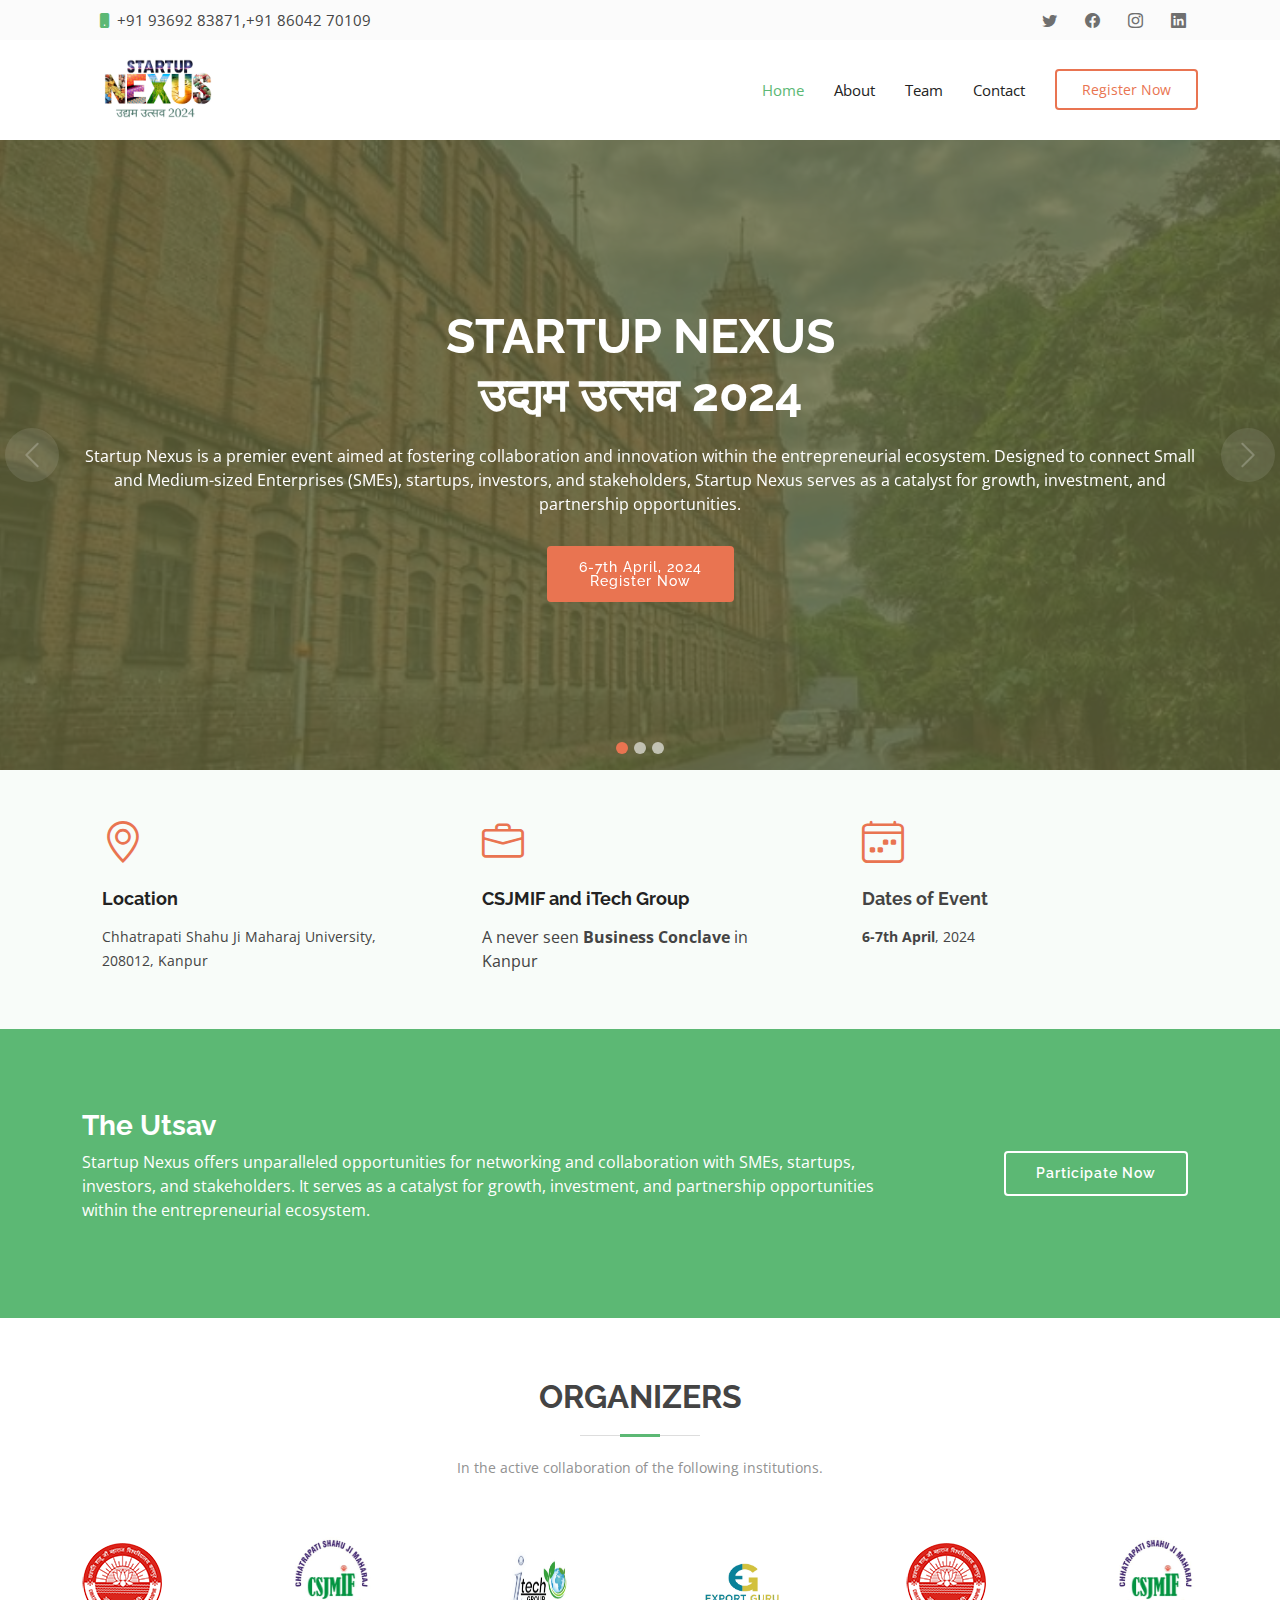
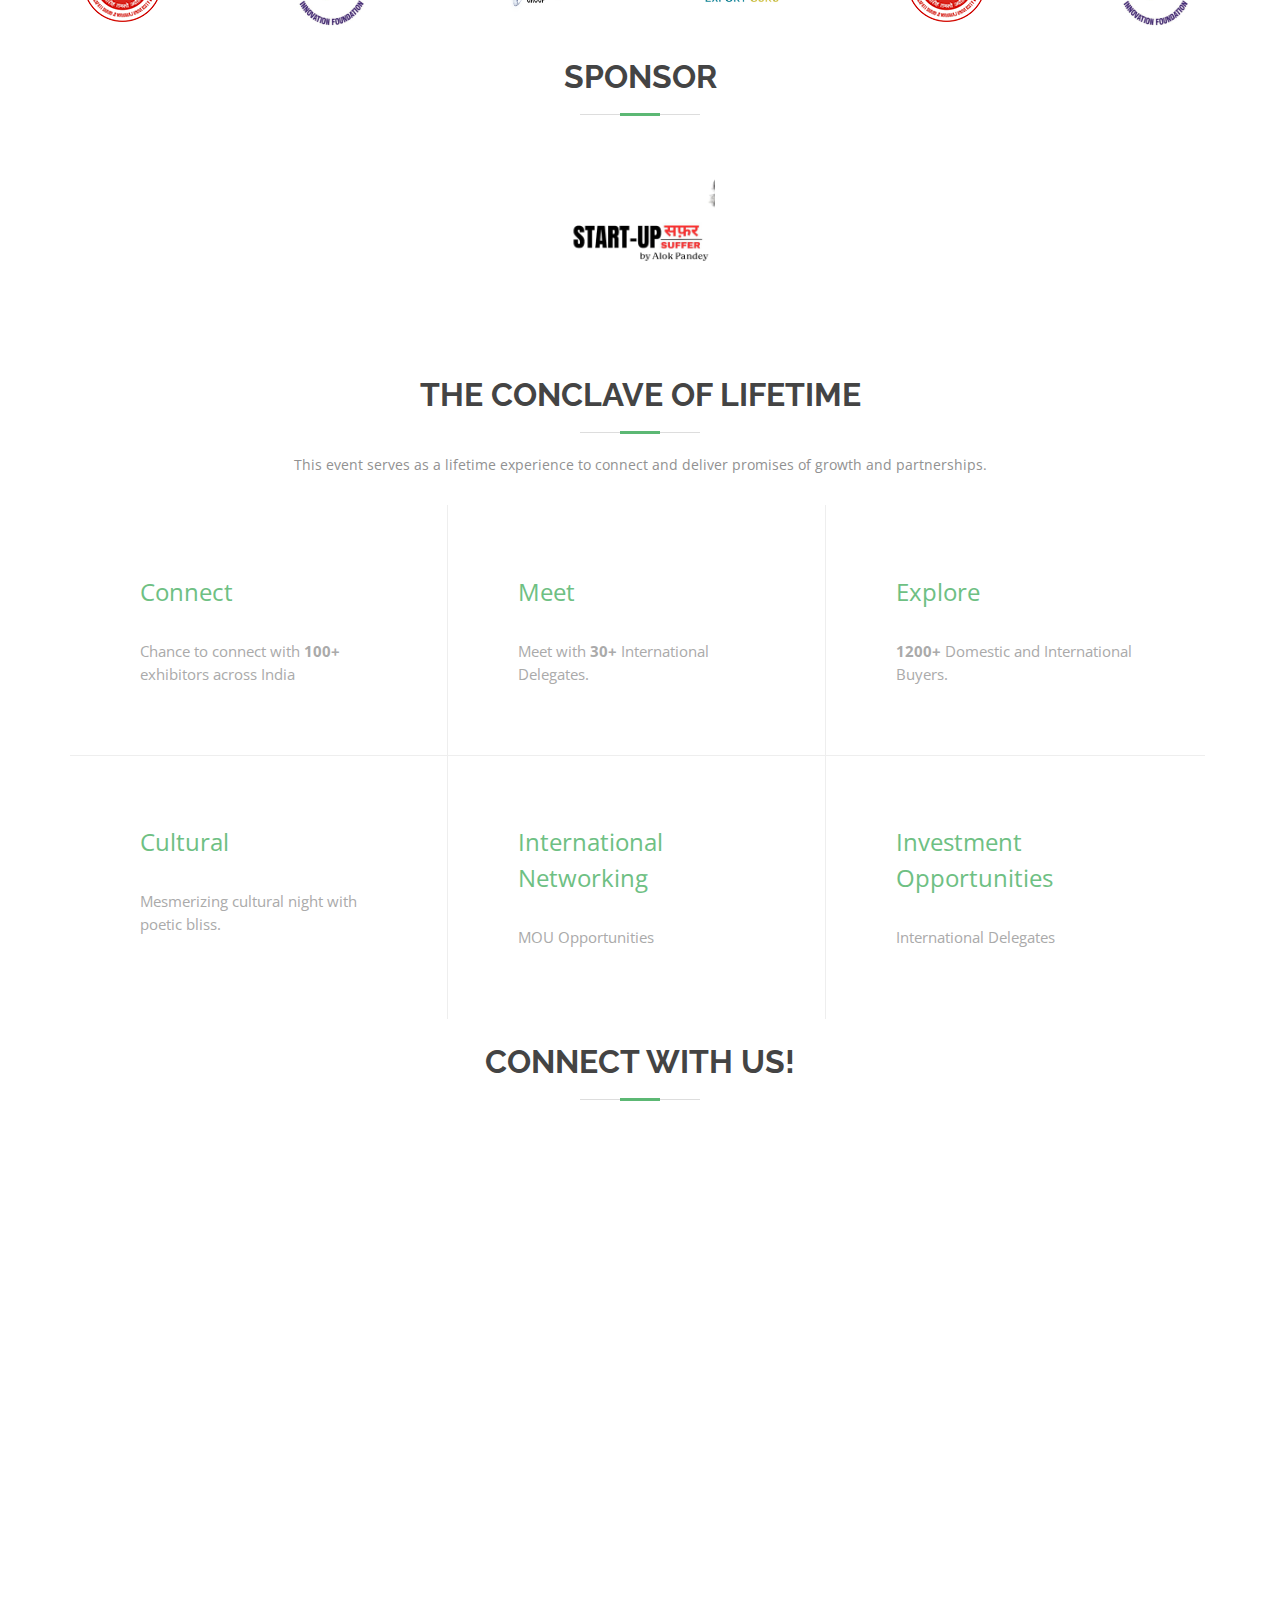
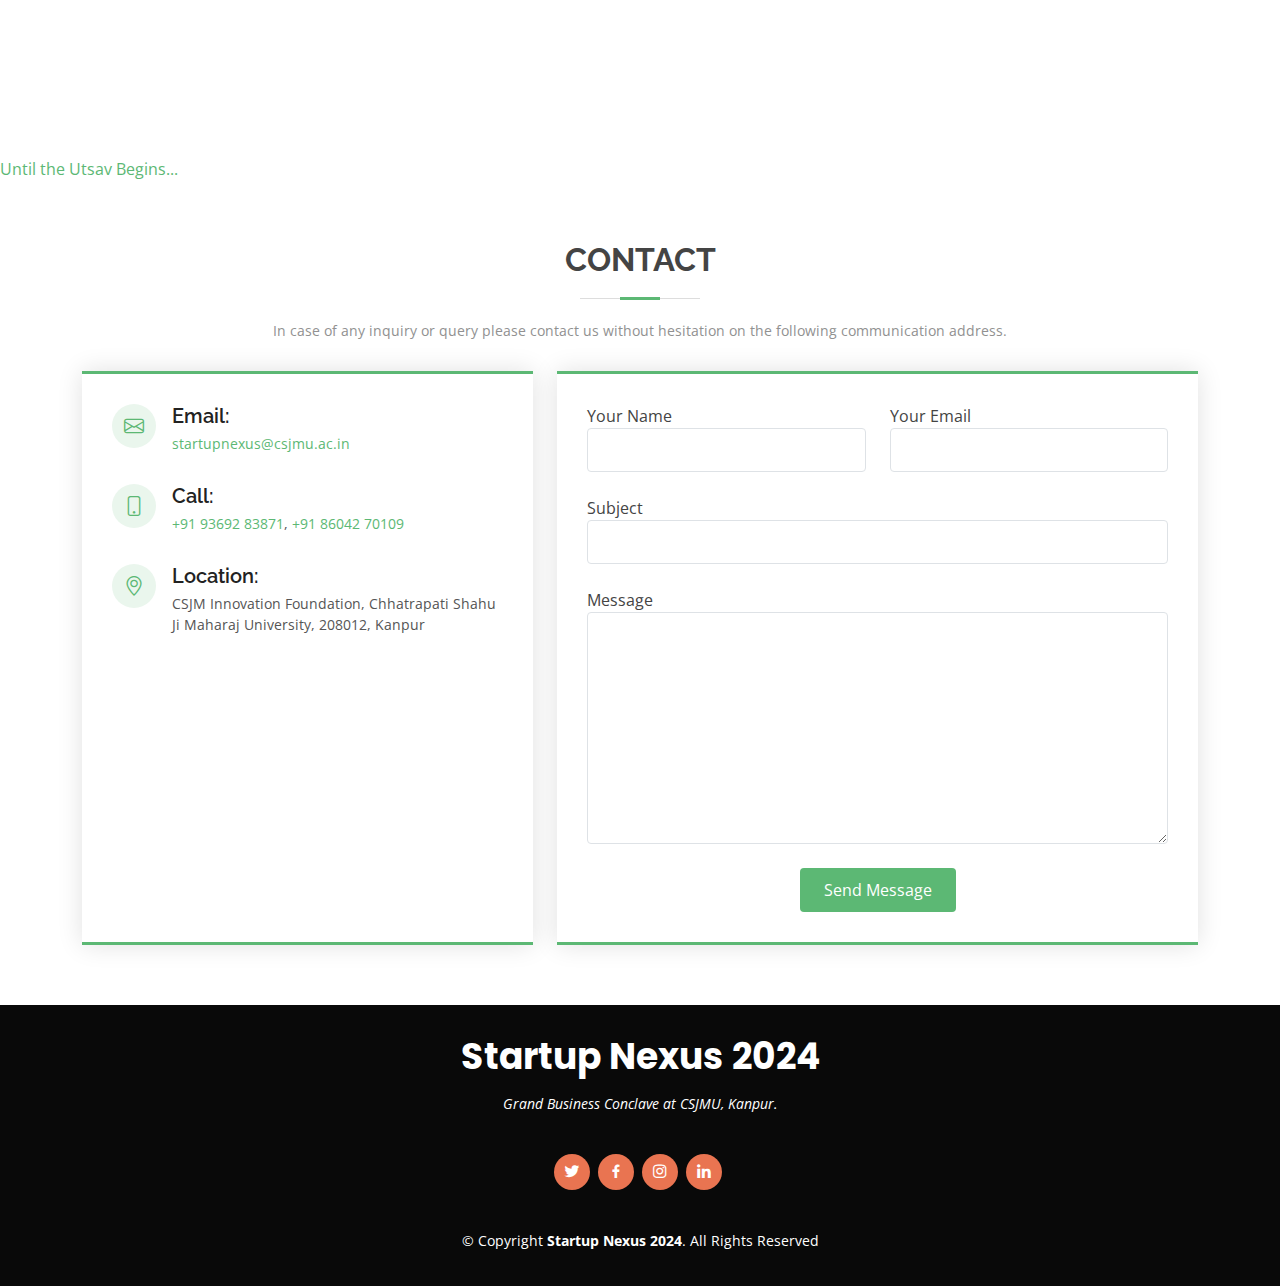
<file: index.html>
<!DOCTYPE html>
<html lang="en">

<head>
  <meta charset="utf-8">
  <meta content="width=device-width, initial-scale=1.0" name="viewport">

  <title>Startup Nexus 2024</title>
  <meta content="" name="description">
  <meta content="" name="keywords">

  <!-- Favicons -->
  <link href="assets/img/favicon.png" rel="icon">
  <link href="assets/img/favicon.png" rel="apple-touch-icon">

  <!-- Google Fonts -->
  <link href="https://fonts.googleapis.com/css?family=Open+Sans:300,300i,400,400i,600,600i,700,700i|Raleway:300,300i,400,400i,500,500i,600,600i,700,700i|Poppins:300,300i,400,400i,500,500i,600,600i,700,700i" rel="stylesheet">

  <!-- Vendor CSS Files -->
  <link href="assets/vendor/animate.css/animate.min.css" rel="stylesheet">
  <link href="assets/vendor/bootstrap/css/bootstrap.min.css" rel="stylesheet">
  <link href="assets/vendor/bootstrap-icons/bootstrap-icons.css" rel="stylesheet">
  <link href="assets/vendor/boxicons/css/boxicons.min.css" rel="stylesheet">
  <link href="assets/vendor/glightbox/css/glightbox.min.css" rel="stylesheet">
  <link href="assets/vendor/swiper/swiper-bundle.min.css" rel="stylesheet">

  <!-- Template Main CSS File -->
  <link href="assets/css/style.css" rel="stylesheet">


</head>

<body>

  <!-- ======= Top Bar ======= -->
  <section id="topbar" class="d-flex align-items-center">
    <div class="container d-flex justify-content-center justify-content-md-between">
      <div class="contact-info d-flex align-items-center">
        <!-- <i class="bi bi-envelope-fill"></i><a href="mailto:startupnexus@csjmu.ac.in"> startupnexus@csjmu.ac.in </a>  -->
        <i class="bi bi-phone-fill phone-icon"></i> <a href="tel:+919369283871">+91 93692 83871</a>, <a href="tel:+918604270109">+91 86042 70109</a>
      </div>
      <div class="social-links d-none d-md-block">
        <a href="https://x.com/startup_nexus?t=p5UejW5QmbY_YWJCV5oHmw&s=09" class="twitter" target="_blank"><i class="bi bi-twitter"></i></a>
        <a href="#" class="facebook"><i class="bi bi-facebook"></i></a>
        <a href="https://www.instagram.com/startup_nexus?igsh=eXB6d2F6cXo5ZW1u" class="instagram" target="_blank"><i class="bi bi-instagram"></i></a>
        <a href="https://www.linkedin.com/in/startup-nexus-2497562b7?utm_source=share&utm_campaign=share_via&utm_content=profile&utm_medium=android_app" class="linkedin" target="_blank"><i class="bi bi-linkedin"></i></i></a>
      </div>
    </div>
  </section>

  <!-- ======= Header ======= -->
  <header id="header" class="d-flex align-items-center">
    <div class="container d-flex align-items-center">

       <a href="index.html" class="logo me-auto"><img src="assets/img/logonexus.jpeg" alt="" class="img-fluid"></a>

      <nav id="navbar" class="navbar">
        <ul>
          <li><a class="nav-link scrollto active" href="#hero">Home</a></li>
          <li><a class="nav-link scrollto" href="#cta">About</a></li>
          <!-- <li><a class="nav-link scrollto" href="#services">Services</a></li> -->
          <!-- <li><a class="nav-link scrollto " href="#portfolio">Portfolio</a></li> -->
          <li><a class="nav-link scrollto" href="team.html">Team</a></li>
         
          <li><a class="nav-link scrollto" href="#contact">Contact</a></li>
          <!-- <li><a href="https://www.instagram.com/startup_nexus?igsh=eXB6d2F6cXo5ZW1u" class="instagram" target="_blank" style="border-radius: 1px;
  border: 2px solid rgb(233, 116, 81);"><i class="bi bi-instagram"></i></a></li> -->
          <li><a class="getstarted scrollto" href="https://forms.gle/5ztN2ZW2z9mqe8BW7" target="_blank">Register Now</a></li>
        </ul>
        <i class="bi bi-list mobile-nav-toggle"></i>
      </nav>

    </div>
  </header><!-- End Header -->

  <!-- ======= Hero Section ======= -->
  <section id="hero">
    <div id="heroCarousel" data-bs-interval="5000" class="carousel slide carousel-fade" data-bs-ride="carousel">

      <ol class="carousel-indicators" id="hero-carousel-indicators"></ol>

      <div class="carousel-inner" role="listbox">

        <!-- Slide 1 -->
        <div class="carousel-item active" style="background-image: url(assets/img/lalmili.jpeg)">
          <div class="carousel-container">
            <div class="container">
              <h2 class="animate__animated animate__fadeInDown">STARTUP NEXUS <br> उद्यम उत्सव <span>2024</span> </h2> 
              <p class="animate__animated animate__fadeInUp">Startup Nexus is a premier event aimed at fostering collaboration and innovation within the entrepreneurial ecosystem. Designed to connect Small and Medium-sized Enterprises (SMEs), startups, investors, and stakeholders, Startup Nexus serves as a catalyst for growth, investment, and partnership opportunities. </p>
              <!-- <p class="animate__animated animate__fadeInUp">Venue is CSJMU, University.</p> -->
              <a href="https://forms.gle/5ztN2ZW2z9mqe8BW7" target="_blank" class="btn-get-started animate__animated animate__fadeInUp scrollto">6-7th April, 2024 <br> Register Now</a>
            </div>
          </div>
        </div>

        

        <!-- Slide 3 -->
        <div class="carousel-item" style="background-image: url(assets/img/jktemple.jpeg)">
          <div class="carousel-container">
            <div class="container">
              <h2 class="animate__animated animate__fadeInDown">A Grand Business Conclave</h2>
              <p class="animate__animated animate__fadeInUp">For Enterpreneurs and Founders, for Small and Medium-sized Enterpries (SMEs), for Startup Enthusiasts, for Investors and Venture Capitalists, for Industry Professionals and Thought Leaders, for Government Representatives and Policy Makers, for Service Provides and Solutions Partners. A nexus of such individuals and groups on 6-7th April at CSJMU, Kanpur.</p>
              <a href="https://forms.gle/5ztN2ZW2z9mqe8BW7" class="btn-get-started animate__animated animate__fadeInUp scrollto" target="_blank">Register Now</a>
            </div>
          </div>
        </div>
        <!-- Slide 2 -->
        <div class="carousel-item" style="background-image: url(assets/img/csjmu.jpeg)">
          <div class="carousel-container">
            <div class="container">
              <h2 class="animate__animated animate__fadeInDown">First Time Ever in Kanpur</h2>
              <p class="animate__animated animate__fadeInUp">
Nestled on the banks of the sacred Ganges River, Kanpur, in Uttar Pradesh, India, serves as a vibrant junction of commerce and culture. Recognized for its industrial prowess, notably in textiles and leather, the city pulsates with economic vitality. Chhatrapati Shahu Ji Maharaj University (CSJMU), Kanpur stands as a beacon of higher education, academic excellence and innovation. The university has been recently accredited by NAAC A++ grade. The event shall enjoy the campus of CSJMU.</p>
              <a href="https://csjmu.ac.in/" class="btn-get-started animate__animated animate__fadeInUp scrollto" target="_blank">CSJMU, Kanpur</a>
            </div>
          </div>
        </div>
      </div>

      <a class="carousel-control-prev" href="#heroCarousel" role="button" data-bs-slide="prev">
        <span class="carousel-control-prev-icon bi bi-chevron-left" aria-hidden="true"></span>
      </a>

      <a class="carousel-control-next" href="#heroCarousel" role="button" data-bs-slide="next">
        <span class="carousel-control-next-icon bi bi-chevron-right" aria-hidden="true"></span>
      </a>

    </div>
  </section><!-- End Hero -->

  <main id="main">

    <!-- ======= Featured Services Section ======= -->
    <section id="featured-services" class="featured-services section-bg">
      <div class="container">

        <div class="row no-gutters">
          
          <div class="col-lg-4 col-md-6">
            <div class="icon-box">
              <div class="icon"><i class="bi bi-geo-alt"></i></div>
              <h4 class="title"><a href="https://maps.app.goo.gl/B6hzTFU5SqBmRxLS6">Location</a></h4>
              <p class="description">Chhatrapati Shahu Ji Maharaj University, 208012, Kanpur</p>
            </div>
          </div>
          <div class="col-lg-4 col-md-6">
            <div class="icon-box">
              <div class="icon"><i class="bi bi-briefcase"></i></div>
              <h4 class="title"><a href="">CSJMIF and iTech Group</a></h4>
             A never seen <b> Business Conclave</b> in Kanpur</p>
            </div>
          </div>
          <div class="col-lg-4 col-md-6">
            <div class="icon-box">
              <div class="icon"><i class="bi bi-calendar4-week"></i></div>
              <h4 class="title">Dates of Event</h4>
              <p class="description"><b>6-7th April</b>, 2024</p>
            </div>
          </div>
        </div>

      </div>
    </section>

   
    <section id="cta" class="cta">
      <div class="container">

        <div class="row">
          <div class="col-lg-9 text-center text-lg-start">
            <h3>The Utsav</h3>
            <p> Startup Nexus offers unparalleled opportunities for networking and collaboration with SMEs, startups, investors, and stakeholders. It serves as a catalyst for growth, investment, and partnership opportunities within the entrepreneurial ecosystem.</p>
          </div>
          <div class="col-lg-3 cta-btn-container text-center">
            <a class="cta-btn align-middle" href="https://forms.gle/5ztN2ZW2z9mqe8BW7" target="_blank">Participate Now</a>
          </div>
        </div>

      </div>
    </section>

    <!-- ======= Organizers Section ======= -->
    <section id="clients" class="clients">
      <div class="container">

        <div class="section-title">
          <h2>Organizers</h2>
          <p>In the active collaboration of the following institutions.</p>
        </div>

        <div class="clients-slider swiper">
          <div class="swiper-wrapper align-items-center">
            <div class="swiper-slide"><img src="assets/img/csjmu.png" class="img-fluid" alt=""></div>
<div class="swiper-slide"><img src="assets/img/csjmif.jpeg" style="width:100px;height:100px;" class="img-fluid" alt=""></div>
            <div class="swiper-slide"><img  src="assets/img/itech.jpeg" class="img-fluid" style="width:150px;height:150px;" alt="" ></div>
                        <div class="swiper-slide"><img src="assets/img/grouplogo.jpeg" class="img-fluid" alt=""></div>
             <!--<div class="swiper-slide"><img src="assets/img/clients/client-5.png" class="img-fluid" alt=""></div>
            <div class="swiper-slide"><img src="assets/img/clients/client-6.png" class="img-fluid" alt=""></div>
            <div class="swiper-slide"><img src="assets/img/clients/client-7.png" class="img-fluid" alt=""></div>
            <div class="swiper-slide"><img src="assets/img/clients/client-8.png" class="img-fluid" alt=""></div> -->
          </div>
          <div class="swiper-pagination"></div>
        </div>

        <div class="section-title">
          <h2>Sponsor</h2>
        </div>
        <div class="clients-slider swiper">
          <div class="swiper-wrapper justify-content-center">
            <div><img src="assets/img/safar.jpeg" class="img-fluid" alt="" style="width:150px;height:150px;"></div>
          </div>


         </div>   

      </div>
    </section> <!-- End Our Clients Section-->

     <!-- ======= Why Us Section ======= -->
    <section id="why-us" class="why-us">
      <div class="container " >
         <div class="section-title">
          <h2> The Conclave of Lifetime</h2>
          <p>This event serves as a lifetime experience to connect and deliver promises of growth and partnerships.</p>
        </div>

        <div class="row no-gutters ">

          <div class="col-lg-4 col-md-6 content-item ">
            <span>Connect</span>
            <p>Chance to connect with <b>100+</b> exhibitors across India</p>
          </div>

          <div class="col-lg-4 col-md-6 content-item">
            <span>Meet</span>
            <p>Meet with <b>30+</b> International Delegates.</p>
          </div>

          <div class="col-lg-4 col-md-6 content-item">
            <span>Explore</span>
            <p><b>1200+ </b> Domestic and International Buyers.</p>
          </div>

          <div class="col-lg-4 col-md-6 content-item">
            <span>Cultural</span>
            
            <p>Mesmerizing cultural night with poetic bliss.</p>
          </div>

          <div class="col-lg-4 col-md-6 content-item">
            <span>International Networking</span>
            <p>MOU Opportunities</p>
          </div>

          <div class="col-lg-4 col-md-6 content-item">
            <span>Investment Opportunities</span>
            <p>International Delegates</p>
          </div>

        </div>

      </div>
    </section> <!-- End Why Us Section-->
    <br>
    <div class="container">
         <div class="section-title">
          <h2>Connect with Us!</h2>
          
        </div>

    <iframe src="https://widget.taggbox.com/151655" style="width:100%;height:600px;border:none;"></iframe>

  </div>

    <!-- ======= Portfolio Section ======= -->
    <!-- <section id="portfolio" class="portfolio">
      <div class="container">

        <div class="section-title">
          <h2>Portfolio</h2>
          <p>Magnam dolores commodi suscipit. Necessitatibus eius consequatur ex aliquid fuga eum quidem. Sit sint consectetur velit. Quisquam quos quisquam cupiditate. Et nemo qui impedit suscipit alias ea. Quia fugiat sit in iste officiis commodi quidem hic quas.</p>
        </div>

        <div class="row">
          <div class="col-lg-12 d-flex justify-content-center">
            <ul id="portfolio-flters">
              <li data-filter="*" class="filter-active">All</li>
              <li data-filter=".filter-app">App</li>
              <li data-filter=".filter-card">Card</li>
              <li data-filter=".filter-web">Web</li>
            </ul>
          </div>
        </div>

        <div class="row portfolio-container">

          <div class="col-lg-4 col-md-6 portfolio-item filter-app">
            <div class="portfolio-wrap">
              <img src="assets/img/portfolio/portfolio-1.jpg" class="img-fluid" alt="">
              <div class="portfolio-info">
                <h4>App 1</h4>
                <p>App</p>
                <div class="portfolio-links">
                  <a href="assets/img/portfolio/portfolio-1.jpg" data-gallery="portfolioGallery" class="portfolio-lightbox" title="App 1"><i class="bx bx-plus"></i></a>
                  <a href="portfolio-details.html" title="More Details"><i class="bx bx-link"></i></a>
                </div>
              </div>
            </div>
          </div>

          <div class="col-lg-4 col-md-6 portfolio-item filter-web">
            <div class="portfolio-wrap">
              <img src="assets/img/portfolio/portfolio-2.jpg" class="img-fluid" alt="">
              <div class="portfolio-info">
                <h4>Web 3</h4>
                <p>Web</p>
                <div class="portfolio-links">
                  <a href="assets/img/portfolio/portfolio-2.jpg" data-gallery="portfolioGallery" class="portfolio-lightbox" title="Web 3"><i class="bx bx-plus"></i></a>
                  <a href="portfolio-details.html" title="More Details"><i class="bx bx-link"></i></a>
                </div>
              </div>
            </div>
          </div>

          <div class="col-lg-4 col-md-6 portfolio-item filter-app">
            <div class="portfolio-wrap">
              <img src="assets/img/portfolio/portfolio-3.jpg" class="img-fluid" alt="">
              <div class="portfolio-info">
                <h4>App 2</h4>
                <p>App</p>
                <div class="portfolio-links">
                  <a href="assets/img/portfolio/portfolio-3.jpg" data-gallery="portfolioGallery" class="portfolio-lightbox" title="App 2"><i class="bx bx-plus"></i></a>
                  <a href="portfolio-details.html" title="More Details"><i class="bx bx-link"></i></a>
                </div>
              </div>
            </div>
          </div>

          <div class="col-lg-4 col-md-6 portfolio-item filter-card">
            <div class="portfolio-wrap">
              <img src="assets/img/portfolio/portfolio-4.jpg" class="img-fluid" alt="">
              <div class="portfolio-info">
                <h4>Card 2</h4>
                <p>Card</p>
                <div class="portfolio-links">
                  <a href="assets/img/portfolio/portfolio-4.jpg" data-gallery="portfolioGallery" class="portfolio-lightbox" title="Card 2"><i class="bx bx-plus"></i></a>
                  <a href="portfolio-details.html" title="More Details"><i class="bx bx-link"></i></a>
                </div>
              </div>
            </div>
          </div>

          <div class="col-lg-4 col-md-6 portfolio-item filter-web">
            <div class="portfolio-wrap">
              <img src="assets/img/portfolio/portfolio-5.jpg" class="img-fluid" alt="">
              <div class="portfolio-info">
                <h4>Web 2</h4>
                <p>Web</p>
                <div class="portfolio-links">
                  <a href="assets/img/portfolio/portfolio-5.jpg" data-gallery="portfolioGallery" class="portfolio-lightbox" title="Web 2"><i class="bx bx-plus"></i></a>
                  <a href="portfolio-details.html" title="More Details"><i class="bx bx-link"></i></a>
                </div>
              </div>
            </div>
          </div>

          <div class="col-lg-4 col-md-6 portfolio-item filter-app">
            <div class="portfolio-wrap">
              <img src="assets/img/portfolio/portfolio-6.jpg" class="img-fluid" alt="">
              <div class="portfolio-info">
                <h4>App 3</h4>
                <p>App</p>
                <div class="portfolio-links">
                  <a href="assets/img/portfolio/portfolio-6.jpg" data-gallery="portfolioGallery" class="portfolio-lightbox" title="App 3"><i class="bx bx-plus"></i></a>
                  <a href="portfolio-details.html" title="More Details"><i class="bx bx-link"></i></a>
                </div>
              </div>
            </div>
          </div>

          <div class="col-lg-4 col-md-6 portfolio-item filter-card">
            <div class="portfolio-wrap">
              <img src="assets/img/portfolio/portfolio-7.jpg" class="img-fluid" alt="">
              <div class="portfolio-info">
                <h4>Card 1</h4>
                <p>Card</p>
                <div class="portfolio-links">
                  <a href="assets/img/portfolio/portfolio-7.jpg" data-gallery="portfolioGallery" class="portfolio-lightbox" title="Card 1"><i class="bx bx-plus"></i></a>
                  <a href="portfolio-details.html" title="More Details"><i class="bx bx-link"></i></a>
                </div>
              </div>
            </div>
          </div>

          <div class="col-lg-4 col-md-6 portfolio-item filter-card">
            <div class="portfolio-wrap">
              <img src="assets/img/portfolio/portfolio-8.jpg" class="img-fluid" alt="">
              <div class="portfolio-info">
                <h4>Card 3</h4>
                <p>Card</p>
                <div class="portfolio-links">
                  <a href="assets/img/portfolio/portfolio-8.jpg" data-gallery="portfolioGallery" class="portfolio-lightbox" title="Card 3"><i class="bx bx-plus"></i></a>
                  <a href="portfolio-details.html" title="More Details"><i class="bx bx-link"></i></a>
                </div>
              </div>
            </div>
          </div>

          <div class="col-lg-4 col-md-6 portfolio-item filter-web">
            <div class="portfolio-wrap">
              <img src="assets/img/portfolio/portfolio-9.jpg" class="img-fluid" alt="">
              <div class="portfolio-info">
                <h4>Web 3</h4>
                <p>Web</p>
                <div class="portfolio-links">
                  <a href="assets/img/portfolio/portfolio-9.jpg" data-gallery="portfolioGallery" class="portfolio-lightbox" title="Web 3"><i class="bx bx-plus"></i></a>
                  <a href="portfolio-details.html" title="More Details"><i class="bx bx-link"></i></a>
                </div>
              </div>
            </div>
          </div>

        </div>

      </div>
    </section> --><!-- End Portfolio Section -->

   
    <script src="https://cdn.logwork.com/widget/countdown.js"></script>
<a href="https://logwork.com/countdown-4nfo" class="countdown-timer" data-style="circles" data-timezone="Asia/Kolkata" data-date="2024-04-06 11:00">Until the Utsav Begins...</a>
    <!-- ======= Contact Section ======= -->
    <section id="contact" class="contact">
      <div class="container">

        <div class="section-title">
          <h2>Contact</h2>
          <p>In case of any inquiry or query please contact us without hesitation on the following communication address.</p>
        </div>

        <div class="row">

          <div class="col-lg-5 d-flex align-items-stretch">
            <div class="info">
             

              <div class="email">
                <i class="bi bi-envelope"></i>
                <h4>Email:</h4>
                <p> <a href="mailto:startupnexus@csjmu.ac.in"> startupnexus@csjmu.ac.in </a> </p>
              </div>

              <div class="phone">
                <i class="bi bi-phone"></i>
                <h4>Call:</h4>
                <p><a href="tel:+919369283871">+91 93692 83871</a>, <a href="tel:+918604270109">+91 86042 70109</a></p>
              </div>
               <div class="address">
                <i class="bi bi-geo-alt"></i>
                <h4>Location:</h4>
                <p>CSJM Innovation Foundation, Chhatrapati Shahu Ji Maharaj University, 208012, Kanpur</p>
              </div>
             
            </div>

          </div>

          <div class="col-lg-7 mt-5 mt-lg-0 d-flex align-items-stretch">
            <form action="forms/contact.php" method="post" role="form" class="php-email-form">
              <div class="row">
                <div class="form-group col-md-6">
                  <label for="name">Your Name</label>
                  <input type="text" name="name" class="form-control" id="name" required>
                </div>
                <div class="form-group col-md-6 mt-3 mt-md-0">
                  <label for="name">Your Email</label>
                  <input type="email" class="form-control" name="email" id="email" required>
                </div>
              </div>
              <div class="form-group mt-3">
                <label for="name">Subject</label>
                <input type="text" class="form-control" name="subject" id="subject" required>
              </div>
              <div class="form-group mt-3">
                <label for="name">Message</label>
                <textarea class="form-control" name="message" rows="10" required></textarea>
              </div>
              <div class="my-3">
                <div class="loading">Loading</div>
                <div class="error-message"></div>
                <div class="sent-message">Your message has been sent. Thank you!</div>
              </div>
              <div class="text-center"><button type="submit">Send Message</button></div>
            </form>
          </div>

        </div>

      </div>
    </section><!-- End Contact Section -->

  </main><!-- End #main -->

  <!-- ======= Footer ======= -->
  <footer id="footer">
    <div class="container">
      <h3>Startup Nexus 2024</h3>
      <p>Grand Business Conclave at CSJMU, Kanpur.</p>
      <div class="social-links">
        <a href="https://x.com/startup_nexus?t=p5UejW5QmbY_YWJCV5oHmw&s=09" class="twitter"><i class="bx bxl-twitter"></i></a>
        <a href="https://www.facebook.com/profile.php?id=61556992437048&mibextid=JRoKGi" class="facebook"><i class="bx bxl-facebook"></i></a>
        <a href="https://www.instagram.com/startup_nexus?igsh=eXB6d2F6cXo5ZW1u" class="instagram"><i class="bx bxl-instagram"></i></a>
        <!-- <a href="#" class="google-plus"><i class="bx bxl-skype"></i></a> -->
        <a href="https://www.linkedin.com/in/startup-nexus-2497562b7?utm_source=share&utm_campaign=share_via&utm_content=profile&utm_medium=android_app" class="linkedin"><i class="bx bxl-linkedin"></i></a>
      </div>
      <div class="copyright">
        &copy; Copyright <strong><span>Startup Nexus 2024</span></strong>. All Rights Reserved
      </div>
      
    </div>
  </footer><!-- End Footer -->

  <a href="#" class="back-to-top d-flex align-items-center justify-content-center"><i class="bi bi-arrow-up-short"></i></a>

  <!-- Vendor JS Files -->
  <script src="assets/vendor/bootstrap/js/bootstrap.bundle.min.js"></script>
  <script src="assets/vendor/glightbox/js/glightbox.min.js"></script>
  <script src="assets/vendor/isotope-layout/isotope.pkgd.min.js"></script>
  <script src="assets/vendor/swiper/swiper-bundle.min.js"></script>
  <script src="assets/vendor/php-email-form/validate.js"></script>

  <!-- Template Main JS File -->
  <script src="assets/js/main.js"></script>

</body>

</html>
</file>
<file: assets/css/style.css>
body {
  font-family: "Open Sans", sans-serif;
  color: #444444;
}

a {
  text-decoration: none;
  color: #5cb874;
}

a:hover {
  color: #80c792;
  text-decoration: none;
}

h1,
h2,
h3,
h4,
h5,
h6 {
  font-family: "Raleway", sans-serif;
}

/*--------------------------------------------------------------
# Back to top button
--------------------------------------------------------------*/
.back-to-top {
  position: fixed;
  visibility: hidden;
  opacity: 0;
  right: 15px;
  bottom: 15px;
  z-index: 996;
  background: rgb(233, 116, 81);
  width: 40px;
  height: 40px;
  border-radius: 4px;
  transition: all 0.4s;
}

.back-to-top i {
  font-size: 24px;
  color: #fff;
  line-height: 0;
}

.back-to-top:hover {
  background: #78c48c;
  color: #fff;
}

.back-to-top.active {
  visibility: visible;
  opacity: 1;
}

/*--------------------------------------------------------------
# Top Bar
--------------------------------------------------------------*/
#topbar {
  background: #fbfbfb;
  font-size: 15px;
  height: 40px;
  padding: 0;
}

#topbar .contact-info a {
  line-height: 0;
  color: #444444;
  transition: 0.3s;
}

#topbar .contact-info a:hover {
  color: #5cb874;
}

#topbar .contact-info i {
  color: #5cb874;
  line-height: 0;
  margin-right: 5px;
}

#topbar .contact-info .phone-icon {
  margin-left: 15px;
}

#topbar .social-links a {
  color: #6f6f6f;
  padding: 4px 12px;
  display: inline-block;
  line-height: 1px;
  transition: 0.3s;
}

#topbar .social-links a:hover {
  color: #5cb874;
}

/*--------------------------------------------------------------
# Header
--------------------------------------------------------------*/
#header {
  background: #fff;
  transition: all 0.5s;
  z-index: 997;
  height: 100px;
  
}

#header.header-scrolled {
  box-shadow: 0px 2px 15px rgba(0, 0, 0, 0.1);
}

#header .logo {
  font-size: 30px;
  margin: 0;
  padding: 0;
  line-height: 1;
  font-weight: 700;
  letter-spacing: 1px;
  text-transform: uppercase;
}

#header .logo a {
  color: #5cb874;
}

#header .logo img {
  max-height: 100px;
}

.scrolled-offset {
  margin-top: 70px;
}

/*--------------------------------------------------------------
# Navigation Menu
--------------------------------------------------------------*/
/**
* Desktop Navigation 
*/
.navbar {
  padding: 0;
}

.navbar ul {
  margin: 0;
  padding: 0;
  display: flex;
  list-style: none;
  align-items: center;
}

.navbar li {
  position: relative;
}

.navbar a,
.navbar a:focus {
  display: flex;
  align-items: center;
  justify-content: space-between;
  padding: 10px 0 10px 30px;
  font-size: 15px;
  color: #222222;
  white-space: nowrap;
  transition: 0.3s;
}

.navbar a i,
.navbar a:focus i {
  font-size: 12px;
  line-height: 0;
  margin-left: 5px;
}

.navbar a:hover,
.navbar .active,
.navbar .active:focus,
.navbar li:hover>a {
  color: #5cb874;
}

.navbar .getstarted,
.navbar .getstarted:focus {
  color: rgb(233, 116, 81);
  padding: 8px 25px;
  margin-left: 30px;
  border-radius: 4px;
  border: 2px solid rgb(233, 116, 81);
  transition: 0.3s;
  font-size: 14px;
}

.navbar .getstarted:hover,
.navbar .getstarted:focus:hover {
  background: rgb(233, 116, 81);
  color: #fff;
}

.navbar .dropdown ul {
  display: block;
  position: absolute;
  left: 14px;
  top: calc(100% + 30px);
  margin: 0;
  padding: 10px 0;
  z-index: 99;
  opacity: 0;
  visibility: hidden;
  background: #fff;
  box-shadow: 0px 0px 30px rgba(127, 137, 161, 0.25);
  transition: 0.3s;
}

.navbar .dropdown ul li {
  min-width: 200px;
}

.navbar .dropdown ul a {
  padding: 10px 20px;
  text-transform: none;
}

.navbar .dropdown ul a i {
  font-size: 12px;
}

.navbar .dropdown ul a:hover,
.navbar .dropdown ul .active:hover,
.navbar .dropdown ul li:hover>a {
  color: #5cb874;
}

.navbar .dropdown:hover>ul {
  opacity: 1;
  top: 100%;
  visibility: visible;
}

.navbar .dropdown .dropdown ul {
  top: 0;
  left: calc(100% - 30px);
  visibility: hidden;
}

.navbar .dropdown .dropdown:hover>ul {
  opacity: 1;
  top: 0;
  left: 100%;
  visibility: visible;
}

@media (max-width: 1366px) {
  .navbar .dropdown .dropdown ul {
    left: -90%;
  }

  .navbar .dropdown .dropdown:hover>ul {
    left: -100%;
  }
}

/**
* Mobile Navigation 
*/
.mobile-nav-toggle {
  color: #222222;
  font-size: 28px;
  cursor: pointer;
  display: none;
  line-height: 0;
  transition: 0.5s;
}

.mobile-nav-toggle.bi-x {
  color: #fff;
}

@media (max-width: 991px) {
  .mobile-nav-toggle {
    display: block;
  }

  .navbar ul {
    display: none;
  }
}

.navbar-mobile {
  position: fixed;
  overflow: hidden;
  top: 0;
  right: 0;
  left: 0;
  bottom: 0;
  background: rgba(9, 9, 9, 0.9);
  transition: 0.3s;
  z-index: 999;
}

.navbar-mobile .mobile-nav-toggle {
  position: absolute;
  top: 15px;
  right: 15px;
}

.navbar-mobile ul {
  display: block;
  position: absolute;
  top: 55px;
  right: 15px;
  bottom: 15px;
  left: 15px;
  padding: 10px 0;
  background-color: #fff;
  overflow-y: auto;
  transition: 0.3s;
}

.navbar-mobile a,
.navbar-mobile a:focus {
  padding: 10px 20px;
  font-size: 15px;
  color: #222222;
}

.navbar-mobile a:hover,
.navbar-mobile .active,
.navbar-mobile li:hover>a {
  color: #5cb874;
}

.navbar-mobile .getstarted,
.navbar-mobile .getstarted:focus {
  margin: 15px;
}

.navbar-mobile .dropdown ul {
  position: static;
  display: none;
  margin: 10px 20px;
  padding: 10px 0;
  z-index: 99;
  opacity: 1;
  visibility: visible;
  background: #fff;
  box-shadow: 0px 0px 30px rgba(127, 137, 161, 0.25);
}

.navbar-mobile .dropdown ul li {
  min-width: 200px;
}

.navbar-mobile .dropdown ul a {
  padding: 10px 20px;
}

.navbar-mobile .dropdown ul a i {
  font-size: 12px;
}

.navbar-mobile .dropdown ul a:hover,
.navbar-mobile .dropdown ul .active:hover,
.navbar-mobile .dropdown ul li:hover>a {
  color: #5cb874;
}

.navbar-mobile .dropdown>.dropdown-active {
  display: block;
}

/*--------------------------------------------------------------
# Hero Section
--------------------------------------------------------------*/
#hero {
  width: 100%;
  height: 70vh;
  background-color: rgba(9, 9, 9, 0.8);
  overflow: hidden;
  position: relative;
}

#hero .carousel,
#hero .carousel-inner,
#hero .carousel-item,
#hero .carousel-item::before {
  background-size: cover;
  background-position: center;
  background-repeat: no-repeat;
  position: absolute;
  top: 0;
  right: 0;
  left: 0;
  bottom: 0;
}

#hero .carousel-item::before {
  content: "";
  background-color: rgba(100, 103, 60, 0.8);
}

#hero .carousel-container {
  display: flex;
  justify-content: center;
  align-items: center;
  position: absolute;
  bottom: 0;
  top: 0;
  left: 50px;
  right: 50px;
}

#hero .container {
  text-align: center;
}

#hero h2 {
  color: #fff;
  margin-bottom: 20px;
  font-size: 48px;
  font-weight: 700;
}

#hero p {
  animation-delay: 0.4s;
  margin: 0 auto 30px auto;
  color: #fff;
}

#hero .carousel-inner .carousel-item {
  transition-property: opacity;
  background-position: center top;
}

#hero .carousel-inner .carousel-item,
#hero .carousel-inner .active.carousel-item-start,
#hero .carousel-inner .active.carousel-item-end {
  opacity: 0;
}

#hero .carousel-inner .active,
#hero .carousel-inner .carousel-item-next.carousel-item-start,
#hero .carousel-inner .carousel-item-prev.carousel-item-end {
  opacity: 1;
  transition: 2s;
}

#hero .carousel-control-next-icon,
#hero .carousel-control-prev-icon {
  background: none;
  font-size: 30px;
  line-height: 0;
  width: auto;
  height: auto;
  background: rgba(255, 255, 255, 0.2);
  border-radius: 50px;
  transition: 0.3s;
  color: rgba(255, 255, 255, 0.5);
  width: 54px;
  height: 54px;
  display: flex;
  align-items: center;
  justify-content: center;
}

#hero .carousel-control-next-icon:hover,
#hero .carousel-control-prev-icon:hover {
  background: rgb(233, 116, 81);
  color: rgba(255, 255, 255, 0.8);
}

#hero .carousel-indicators li {
  list-style-type: none;
  cursor: pointer;
  background: #fff;
  overflow: hidden;
  border: 0;
  width: 12px;
  height: 12px;
  border-radius: 50px;
  opacity: 0.6;
  transition: 0.3s;
}

#hero .carousel-indicators li.active {
  opacity: 1;
  background: rgb(233, 116, 81);
}

#hero .btn-get-started {
  font-family: "Raleway", sans-serif;
  font-weight: 500;
  font-size: 14px;
  letter-spacing: 1px;
  display: inline-block;
  padding: 14px 32px;
  border-radius: 4px;
  transition: 0.5s;
  line-height: 1;
  color: #fff;
  animation-delay: 0.8s;
  background: rgb(233, 116, 81);
}

#hero .btn-get-started:hover {
  background: #6ec083;
}

@media (max-width: 992px) {
  #hero {
    height: 100vh;
  }

  #hero .carousel-container {
    top: 66px;
  }
}

@media (max-width: 768px) {
  #hero h2 {
    font-size: 28px;
  }
}

@media (min-width: 1024px) {

  #hero .carousel-control-prev,
  #hero .carousel-control-next {
    width: 5%;
  }
}

@media (max-height: 500px) {
  #hero {
    height: 120vh;
  }
}

/*--------------------------------------------------------------
# Sections General
--------------------------------------------------------------*/
section {
  padding: 60px 0;
}

.section-bg {
  background-color: #f8fcf9;
}

.section-title {
  text-align: center;
  padding-bottom: 30px;
}

.section-title h2 {
  font-size: 32px;
  font-weight: bold;
  text-transform: uppercase;
  margin-bottom: 20px;
  padding-bottom: 20px;
  position: relative;
}

.section-title h2::before {
  content: "";
  position: absolute;
  display: block;
  width: 120px;
  height: 1px;
  background: #ddd;
  bottom: 1px;
  left: calc(50% - 60px);
}

.section-title h2::after {
  content: "";
  position: absolute;
  display: block;
  width: 40px;
  height: 3px;
  background: #5cb874;
  bottom: 0;
  left: calc(50% - 20px);
}

.section-title p {
  margin-bottom: 0;
  font-size: 14px;
  color: #919191;
}

/*--------------------------------------------------------------
# Featured Services
--------------------------------------------------------------*/
.featured-services {
  padding: 20px 0;
}

.featured-services .icon-box {
  padding: 20px;
}

.featured-services .icon-box-bg {
  background-image: linear-gradient(0deg, #222222 0%, #2f2f2f 50%, #222222 100%);
}

.featured-services .icon {
  margin-bottom: 15px;
}

.featured-services .icon i {
  color: rgb(233, 116, 81);
  font-size: 42px;
}

.featured-services .title {
  font-weight: 700;
  margin-bottom: 15px;
  font-size: 18px;
}

.featured-services .title a {
  color: #222222;
  transition: 0.3s;
}

.featured-services .icon-box:hover .title a {
  color: #5cb874;
}

.featured-services .description {
  line-height: 24px;
  font-size: 14px;
}

/*--------------------------------------------------------------
# About Us
--------------------------------------------------------------*/
.about .content h3 {
  font-weight: 700;
  font-size: 28px;
}

.about .content ul {
  list-style: none;
  padding: 0;
}

.about .content ul li {
  padding-bottom: 10px;
}

.about .content ul i {
  font-size: 20px;
  padding-right: 4px;
  color: #5cb874;
}

.about .content p:last-child {
  margin-bottom: 0;
}

/*--------------------------------------------------------------
# Why Us
--------------------------------------------------------------*/
.why-us {
  padding: 0;
}

.why-us .row {
  overflow: hidden;

}

.why-us .content-item {
  padding: 40px;
  border-left: 1px solid #eee;
  border-bottom: 1px solid #eee;
  margin: -1px;


}

.why-us .content-item span {
  display: block;
  font-size: 24px;
  font-weight: 400;
  color: #6ec083;
  justify-content: center;
  margin: 30px; 
}

.why-us .content-item h4 {
  font-size: 26px;
  font-weight: 300;
  padding: 0;
  margin: 20px 0;
}

.why-us .content-item p {
  color: #aaaaaa;
  font-size: 15px;
  margin: 30px;
  padding: 0;
  
}

@media (max-width: 768px) {
  .why-us .content-item {
    padding: 40px 0;
  }
}

/*--------------------------------------------------------------
# Our Clients
--------------------------------------------------------------*/
.clients .swiper-slide img {
  opacity: 1;
  transition: 0.3s;
}

.clients .swiper-slide img:hover {
  opacity: 1;
}

.clients .swiper-pagination {
  margin-top: 20px;
  position: relative;
}

.clients .swiper-pagination .swiper-pagination-bullet {
  width: 12px;
  height: 12px;
  background-color: #fff;
  opacity: 1;
  border: 1px solid #5cb874;
}

.clients .swiper-pagination .swiper-pagination-bullet-active {
  background-color: rgb(233, 116, 81);
}

/*--------------------------------------------------------------
# Services
--------------------------------------------------------------*/
.services .icon-box {
  text-align: center;
  padding: 70px 20px 80px 20px;
  transition: all ease-in-out 0.3s;
  background: #fff;
  box-shadow: 0px 5px 90px 0px rgba(110, 123, 131, 0.1);
}

.services .icon-box .icon {
  margin: 0 auto;
  width: 100px;
  height: 100px;
  display: flex;
  align-items: center;
  justify-content: center;
  transition: ease-in-out 0.3s;
  position: relative;
}

.services .icon-box .icon i {
  font-size: 36px;
  transition: 0.5s;
  position: relative;
}

.services .icon-box .icon svg {
  position: absolute;
  top: 0;
  left: 0;
}

.services .icon-box .icon svg path {
  transition: 0.5s;
  fill: #f5f5f5;
}

.services .icon-box h4 {
  font-weight: 600;
  margin: 10px 0 15px 0;
  font-size: 22px;
}

.services .icon-box h4 a {
  color: #222222;
  transition: ease-in-out 0.3s;
}

.services .icon-box p {
  line-height: 24px;
  font-size: 14px;
  margin-bottom: 0;
}

.services .icon-box:hover {
  border-color: #fff;
  box-shadow: 0px 0 35px 0 rgba(0, 0, 0, 0.08);
}

.services .iconbox-blue i {
  color: #47aeff;
}

.services .iconbox-blue:hover .icon i {
  color: #fff;
}

.services .iconbox-blue:hover .icon path {
  fill: #47aeff;
}

.services .iconbox-orange i {
  color: #ffa76e;
}

.services .iconbox-orange:hover .icon i {
  color: #fff;
}

.services .iconbox-orange:hover .icon path {
  fill: #ffa76e;
}

.services .iconbox-pink i {
  color: #e80368;
}

.services .iconbox-pink:hover .icon i {
  color: #fff;
}

.services .iconbox-pink:hover .icon path {
  fill: #e80368;
}

.services .iconbox-yellow i {
  color: #ffbb2c;
}

.services .iconbox-yellow:hover .icon i {
  color: #fff;
}

.services .iconbox-yellow:hover .icon path {
  fill: #ffbb2c;
}

.services .iconbox-red i {
  color: #ff5828;
}

.services .iconbox-red:hover .icon i {
  color: #fff;
}

.services .iconbox-red:hover .icon path {
  fill: #ff5828;
}

.services .iconbox-teal i {
  color: #11dbcf;
}

.services .iconbox-teal:hover .icon i {
  color: #fff;
}

.services .iconbox-teal:hover .icon path {
  fill: #11dbcf;
}

/*--------------------------------------------------------------
# Cta
--------------------------------------------------------------*/
.cta {
  background: #5cb874;
  padding: 80px 0;
}

.cta h3 {
  color: #fff;
  font-size: 28px;
  font-weight: 700;
}

.cta p {
  color: #fff;
}

.cta .cta-btn {
  font-family: "Raleway", sans-serif;
  font-weight: 600;
  font-size: 14px;
  letter-spacing: 1px;
  display: inline-block;
  padding: 10px 30px;
  border-radius: 2px;
  transition: 0.5s;
  margin: 10px;
  border: 2px solid #fff;
  color: #fff;
  border-radius: 4px;
}

.cta .cta-btn:hover {
  background: #fff;
  color: #5cb874;
}

@media (max-width: 1024px) {
  .cta {
    background-attachment: scroll;
  }
}

@media (min-width: 769px) {
  .cta .cta-btn-container {
    display: flex;
    align-items: center;
    justify-content: flex-end;
  }
}

/*--------------------------------------------------------------
# Portfolio
--------------------------------------------------------------*/
.portfolio .portfolio-item {
  margin-bottom: 30px;
}

.portfolio #portfolio-flters {
  padding: 0;
  margin: 0 auto 20px auto;
  list-style: none;
  text-align: center;
}

.portfolio #portfolio-flters li {
  cursor: pointer;
  display: inline-block;
  padding: 8px 15px 10px 15px;
  font-size: 14px;
  font-weight: 600;
  line-height: 1;
  text-transform: uppercase;
  color: #444444;
  margin-bottom: 5px;
  transition: all 0.3s ease-in-out;
  border-radius: 3px;
}

.portfolio #portfolio-flters li:hover,
.portfolio #portfolio-flters li.filter-active {
  color: #fff;
  background: #5cb874;
}

.portfolio #portfolio-flters li:last-child {
  margin-right: 0;
}

.portfolio .portfolio-wrap {
  transition: 0.3s;
  position: relative;
  overflow: hidden;
  z-index: 1;
  background: rgba(34, 34, 34, 0.6);
}

.portfolio .portfolio-wrap::before {
  content: "";
  background: rgba(34, 34, 34, 0.6);
  position: absolute;
  left: 0;
  right: 0;
  top: 0;
  bottom: 0;
  transition: all ease-in-out 0.3s;
  z-index: 2;
  opacity: 0;
}

.portfolio .portfolio-wrap img {
  transition: all ease-in-out 0.3s;
}

.portfolio .portfolio-wrap .portfolio-info {
  opacity: 0;
  position: absolute;
  top: 0;
  left: 0;
  right: 0;
  bottom: 0;
  z-index: 3;
  transition: all ease-in-out 0.3s;
  display: flex;
  flex-direction: column;
  justify-content: flex-end;
  align-items: flex-start;
  padding: 20px;
}

.portfolio .portfolio-wrap .portfolio-info h4 {
  font-size: 20px;
  color: #fff;
  font-weight: 600;
}

.portfolio .portfolio-wrap .portfolio-info p {
  color: rgba(255, 255, 255, 0.7);
  font-size: 14px;
  text-transform: uppercase;
  padding: 0;
  margin: 0;
  font-style: italic;
}

.portfolio .portfolio-wrap .portfolio-links {
  text-align: center;
  z-index: 4;
}

.portfolio .portfolio-wrap .portfolio-links a {
  color: #fff;
  margin: 0 5px 0 0;
  font-size: 28px;
  display: inline-block;
  transition: 0.3s;
}

.portfolio .portfolio-wrap .portfolio-links a:hover {
  color: #6ec083;
}

.portfolio .portfolio-wrap:hover::before {
  opacity: 1;
}

.portfolio .portfolio-wrap:hover img {
  transform: scale(1.2);
}

.portfolio .portfolio-wrap:hover .portfolio-info {
  opacity: 1;
}

/*--------------------------------------------------------------
# Portfolio Details
--------------------------------------------------------------*/
.portfolio-details {
  padding-top: 40px;
}

.portfolio-details .portfolio-details-slider img {
  width: 100%;
}

.portfolio-details .portfolio-details-slider .swiper-pagination {
  margin-top: 20px;
  position: relative;
}

.portfolio-details .portfolio-details-slider .swiper-pagination .swiper-pagination-bullet {
  width: 12px;
  height: 12px;
  background-color: #fff;
  opacity: 1;
  border: 1px solid #5cb874;
}

.portfolio-details .portfolio-details-slider .swiper-pagination .swiper-pagination-bullet-active {
  background-color: #5cb874;
}

.portfolio-details .portfolio-info {
  padding: 30px;
  box-shadow: 0px 0 30px rgba(34, 34, 34, 0.08);
}

.portfolio-details .portfolio-info h3 {
  font-size: 22px;
  font-weight: 700;
  margin-bottom: 20px;
  padding-bottom: 20px;
  border-bottom: 1px solid #eee;
}

.portfolio-details .portfolio-info ul {
  list-style: none;
  padding: 0;
  font-size: 15px;
}

.portfolio-details .portfolio-info ul li+li {
  margin-top: 10px;
}

.portfolio-details .portfolio-description {
  padding-top: 30px;
}

.portfolio-details .portfolio-description h2 {
  font-size: 26px;
  font-weight: 700;
  margin-bottom: 20px;
}

.portfolio-details .portfolio-description p {
  padding: 0;
}

/*--------------------------------------------------------------
# Team
--------------------------------------------------------------*/
.team .member {
  text-align: center;
  margin-bottom: 20px;
  box-shadow: 0px 0px 12px 0px rgba(34, 34, 34, 0.07);
  padding: 30px 20px;
  background: #fff;
  
}

.team .member img {
  /*max-width: 60%;
  height: auto;*/
  border-radius: 50%;
  margin: 0 0 30px 0;
}

.team .member h4 {
  font-weight: 700;
  margin-bottom: 2px;
  font-size: 18px;
}

.team .member span {
  font-style: italic;
  display: block;
  font-size: 13px;
}

.team .member p {
  padding-top: 10px;
  font-size: 14px;
  font-style: italic;
  color: #aaaaaa;
}

.team .member .social {
  margin-top: 15px;
}

.team .member .social a {
  color: #919191;
  transition: 0.3s;
}

.team .member .social a:hover {
  color: #5cb874;
}

.team .member .social i {
  font-size: 18px;
  margin: 0 2px;
}

/*--------------------------------------------------------------
# Contact
--------------------------------------------------------------*/
.contact .info {
  border-top: 3px solid #5cb874;
  border-bottom: 3px solid #5cb874;
  padding: 30px;
  background: #fff;
  width: 100%;
  box-shadow: 0 0 24px 0 rgba(0, 0, 0, 0.12);
}

.contact .info i {
  font-size: 20px;
  color: #5cb874;
  float: left;
  width: 44px;
  height: 44px;
  background: #eaf6ed;
  display: flex;
  justify-content: center;
  align-items: center;
  border-radius: 50px;
  transition: all 0.3s ease-in-out;
}

.contact .info h4 {
  padding: 0 0 0 60px;
  font-size: 20px;
  font-weight: 600;
  margin-bottom: 5px;
  color: #222222;
}

.contact .info p {
  padding: 0 0 10px 60px;
  margin-bottom: 20px;
  font-size: 14px;
  color: #555555;
}

.contact .info .social-links {
  padding-left: 60px;
}

.contact .info .social-links a {
  font-size: 18px;
  display: inline-block;
  background: #333;
  color: #fff;
  line-height: 1;
  padding: 8px 0;
  border-radius: 50%;
  text-align: center;
  width: 36px;
  height: 36px;
  transition: 0.3s;
  margin-right: 10px;
}

.contact .info .social-links a:hover {
  background: #5cb874;
  color: #fff;
}

.contact .info .email:hover i,
.contact .info .address:hover i,
.contact .info .phone:hover i {
  background: #5cb874;
  color: #fff;
}

.contact .php-email-form {
  width: 100%;
  border-top: 3px solid #5cb874;
  border-bottom: 3px solid #5cb874;
  padding: 30px;
  background: #fff;
  box-shadow: 0 0 24px 0 rgba(0, 0, 0, 0.12);
}

.contact .php-email-form .form-group {
  padding-bottom: 8px;
}

.contact .php-email-form .error-message {
  display: none;
  color: #fff;
  background: #ed3c0d;
  text-align: left;
  padding: 15px;
  font-weight: 600;
}

.contact .php-email-form .error-message br+br {
  margin-top: 25px;
}

.contact .php-email-form .sent-message {
  display: none;
  color: #fff;
  background: #18d26e;
  text-align: center;
  padding: 15px;
  font-weight: 600;
}

.contact .php-email-form .loading {
  display: none;
  background: #fff;
  text-align: center;
  padding: 15px;
}

.contact .php-email-form .loading:before {
  content: "";
  display: inline-block;
  border-radius: 50%;
  width: 24px;
  height: 24px;
  margin: 0 10px -6px 0;
  border: 3px solid #18d26e;
  border-top-color: #eee;
  animation: animate-loading 1s linear infinite;
}

.contact .php-email-form input,
.contact .php-email-form textarea {
  border-radius: 0;
  box-shadow: none;
  font-size: 14px;
  border-radius: 4px;
}

.contact .php-email-form input:focus,
.contact .php-email-form textarea:focus {
  border-color: #5cb874;
}

.contact .php-email-form input {
  height: 44px;
}

.contact .php-email-form textarea {
  padding: 10px 12px;
}

.contact .php-email-form button[type=submit] {
  background: #5cb874;
  border: 0;
  padding: 10px 24px;
  color: #fff;
  transition: 0.4s;
  border-radius: 4px;
}

.contact .php-email-form button[type=submit]:hover {
  background: #6ec083;
}

@keyframes animate-loading {
  0% {
    transform: rotate(0deg);
  }

  100% {
    transform: rotate(360deg);
  }
}

/*--------------------------------------------------------------
# Breadcrumbs
--------------------------------------------------------------*/
.breadcrumbs {
  padding: 15px 0;
  background: #fbfbfb;
  min-height: 40px;
}

@media (max-width: 992px) {
  .breadcrumbs {
    margin-top: 66px;
  }
}

.breadcrumbs h2 {
  font-size: 28px;
  font-weight: 300;
}

.breadcrumbs ol {
  display: flex;
  flex-wrap: wrap;
  list-style: none;
  padding: 0;
  margin: 0;
  font-size: 14px;
}

.breadcrumbs ol li+li {
  padding-left: 10px;
}

.breadcrumbs ol li+li::before {
  display: inline-block;
  padding-right: 10px;
  color: #3c3c3c;
  content: "/";
}

@media (max-width: 768px) {
  .breadcrumbs .d-flex {
    display: block !important;
  }

  .breadcrumbs ol {
    display: block;
  }

  .breadcrumbs ol li {
    display: inline-block;
  }
}

/*--------------------------------------------------------------
# Footer
--------------------------------------------------------------*/
#footer {
  background: #090909;
  color: #fff;
  font-size: 14px;
  text-align: center;
  padding: 30px 0;
}

#footer h3 {
  font-size: 36px;
  font-weight: 700;
  color: #fff;
  position: relative;
  font-family: "Poppins", sans-serif;
  padding: 0;
  margin: 0 0 15px 0;
}

#footer p {
  font-size: 15;
  font-style: italic;
  padding: 0;
  margin: 0 0 40px 0;
}

#footer .social-links {
  margin: 0 0 40px 0;
}

#footer .social-links a {
  font-size: 18px;
  display: inline-block;
  background:rgb(233, 116, 81);
  color: #fff;
  line-height: 1;
  padding: 8px 0;
  margin-right: 4px;
  border-radius: 50%;
  text-align: center;
  width: 36px;
  height: 36px;
  transition: 0.3s;
}

#footer .social-links a:hover {
  background: #449d5b;
  color: #fff;
  text-decoration: none;
}

#footer .copyright {
  margin: 0 0 5px 0;
}

#footer .credits {
  font-size: 13px;
}
</file>
